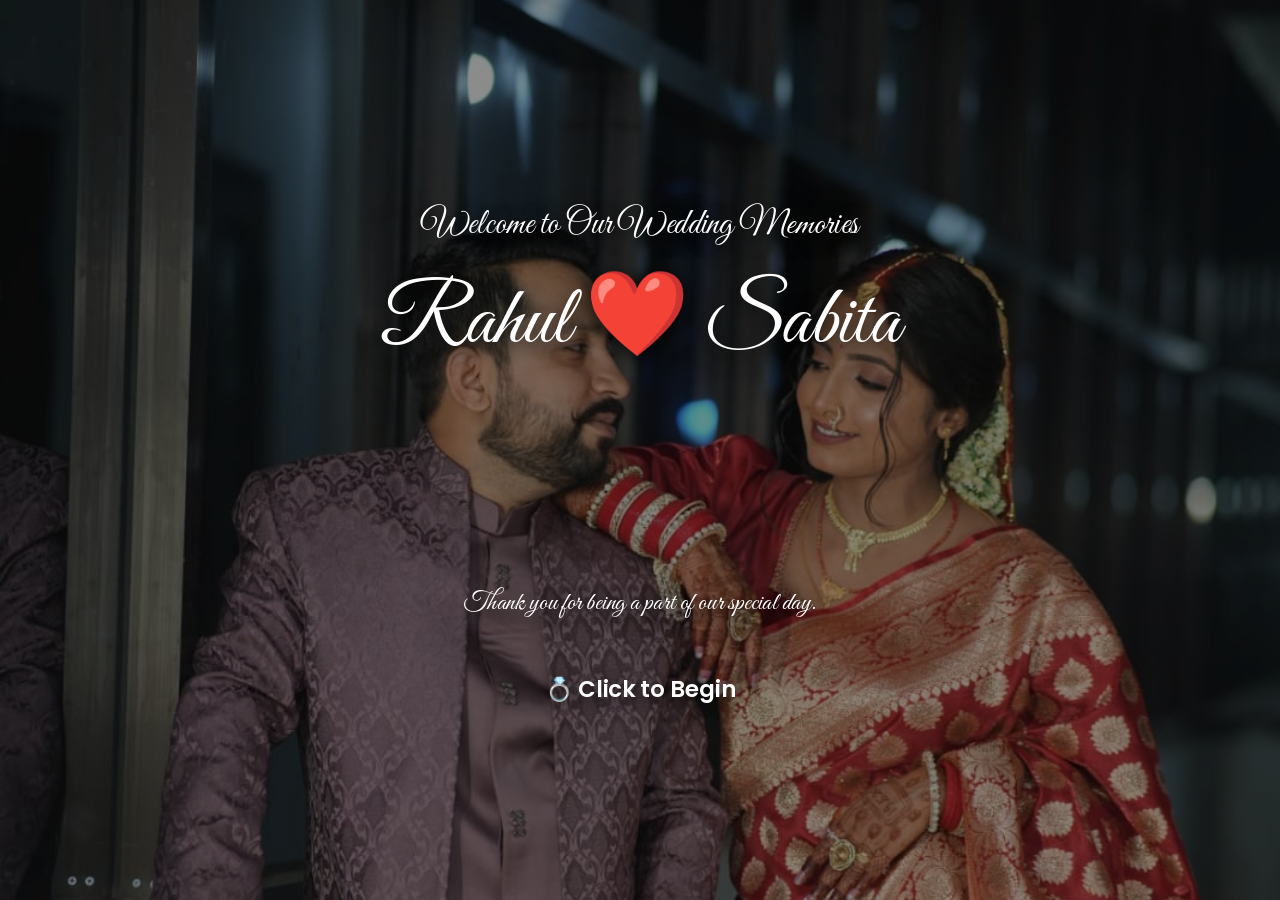
<file: index.html>
<!DOCTYPE html>
<html lang="en">
<head>
    <meta charset="UTF-8">
    <meta name="viewport" content="width=device-width, initial-scale=1.0">
    <title>Rahul & Sabita's Wedding Memories</title>

    <link rel="stylesheet" href="style.css">

    <link href="https://fonts.googleapis.com/css2?family=Great+Vibes&family=Cormorant+Garamond:wght@300;400;500;600&family=Poppins:wght@300;400;500&display=swap" rel="stylesheet">
</head>
<body>

<section class="welcome-screen">

    <div class="overlay"></div>

    <div class="content">

        <h3>
            Welcome to Our Wedding Memories
        </h3>

        <h1>Rahul ❤️ Sabita</h1>

        <p class="thanks">
            Thank you for being a part of our special day.
        </p>

        <div class="swipe">
            💍 Click to Begin
        </div>

    </div>

</section>

<script src="script.js"></script>

</body>
</html>
</file>
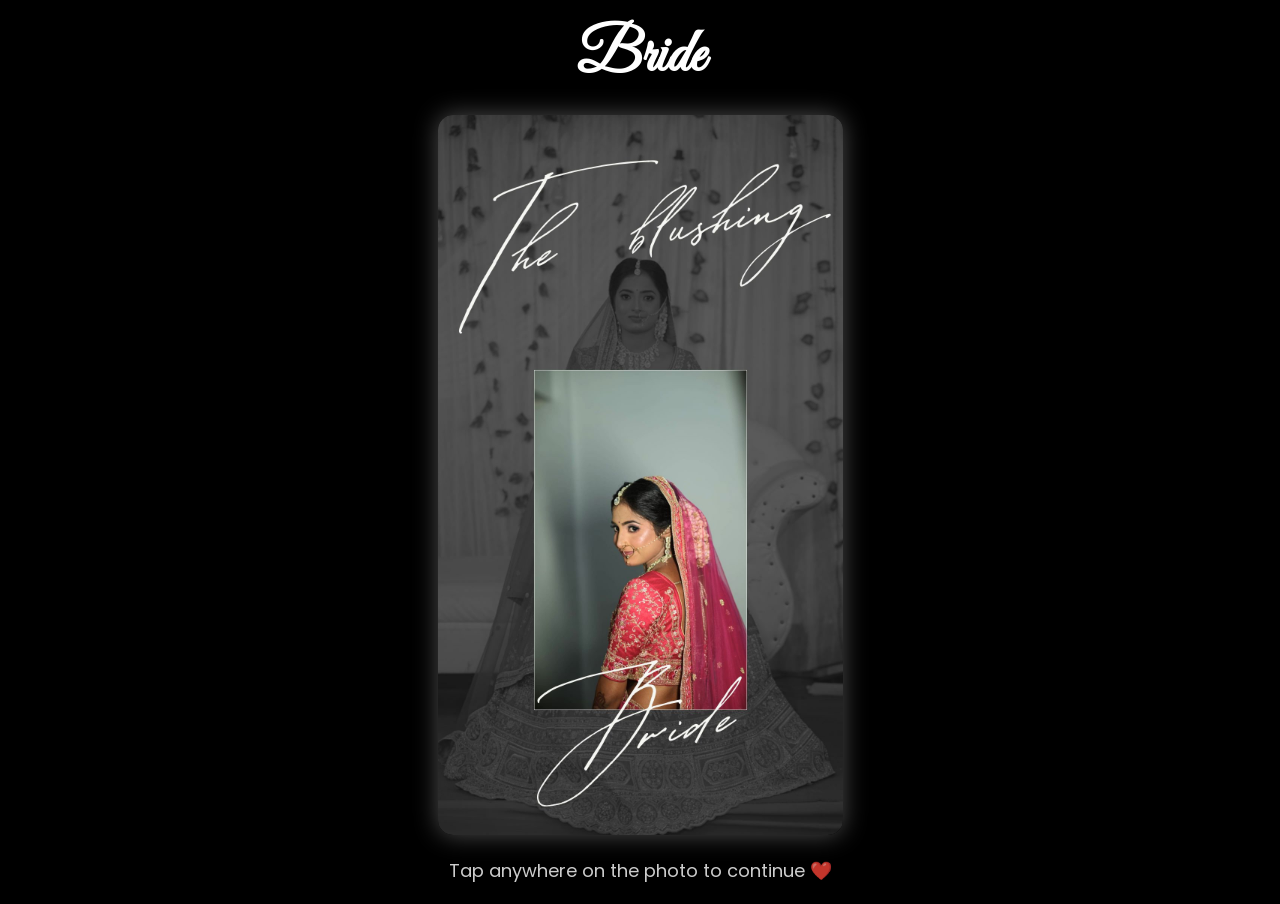
<file: bride.html>
<!DOCTYPE html>
<html lang="en">
<head>
<meta charset="UTF-8">
<meta name="viewport" content="width=device-width, initial-scale=1.0">

<title>Bride Memories</title>

<link rel="stylesheet" href="bride.css">

<link href="https://fonts.googleapis.com/css2?family=Great+Vibes&family=Poppins:wght@300;400;500&display=swap" rel="stylesheet">

</head>

<body>

<div class="container">

    <h1 id="categoryName">Solo</h1>

    <img id="mainPhoto">

    <p>Tap anywhere on the photo to continue ❤️</p>

</div>

<audio id="bgMusic" loop preload="auto"></audio>

<script src="bride.js"></script>

</body>
</html>
</file>
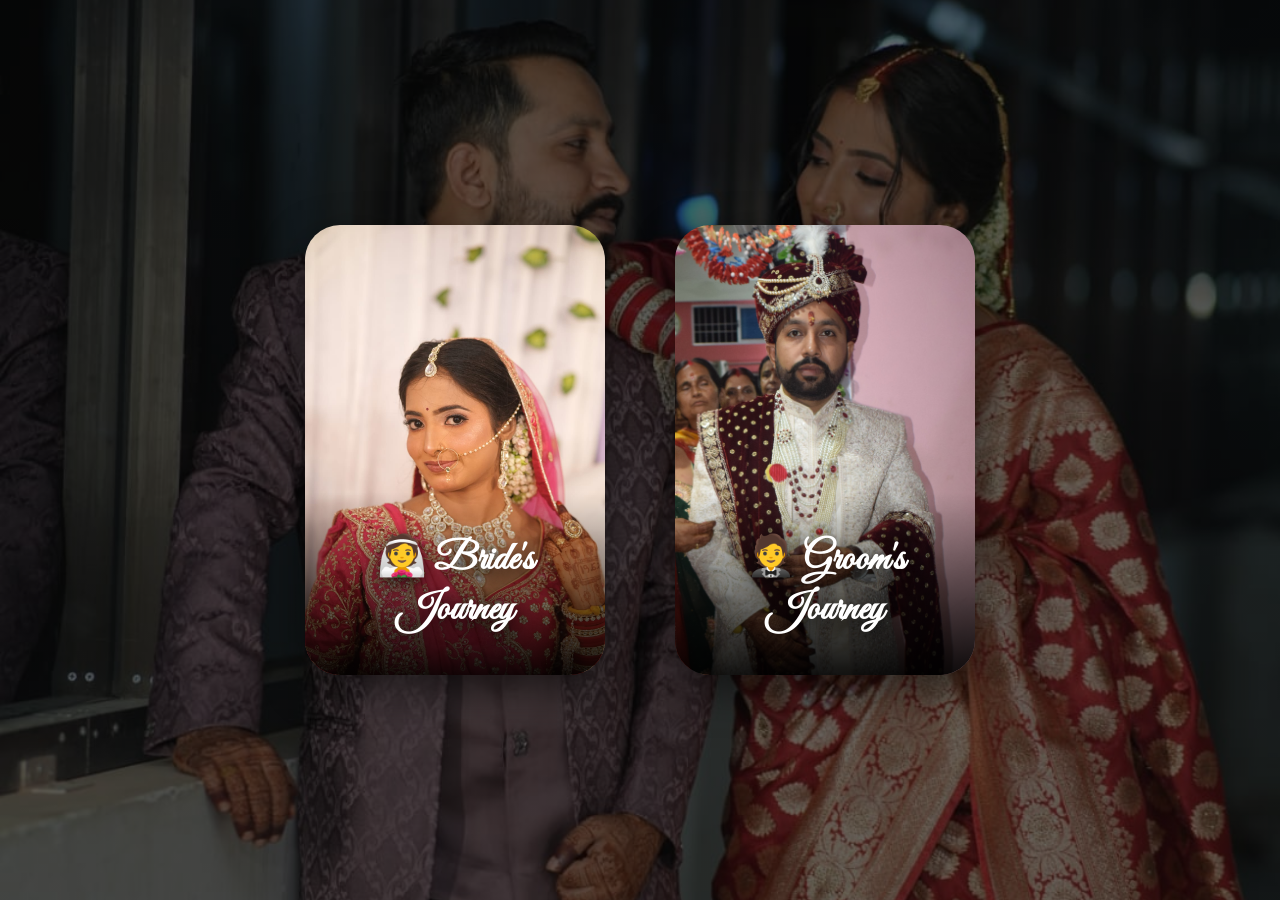
<file: selection.html>
<!DOCTYPE html>
<html lang="en">
<head>
    <meta charset="UTF-8">
    <meta name="viewport" content="width=device-width, initial-scale=1.0">
    <title>Memory Lane</title>

    <link rel="stylesheet" href="selection.css">

    <link href="https://fonts.googleapis.com/css2?family=Great+Vibes&family=Poppins:wght@300;400;500;600&display=swap" rel="stylesheet">
</head>
<body>

<div class="card" id="brideCard">
    <img src="images/bride-cover.jpg" alt="Bride">
    <div class="overlay">
        <h2>👰 Bride's Journey</h2>
    </div>
</div>

<div class="card" id="groomCard">
    <img src="images/groom-cover.jpg" alt="Groom">
    <div class="overlay">
        <h2>🤵 Groom's Journey</h2>
    </div>
</div>

<script src="selection.js"></script>

</body>
</html>
</file>
<file: style.css>
@import url('https://fonts.googleapis.com/css2?family=Great+Vibes&family=Poppins:wght@300;400;500;600&display=swap');

*{
    margin:0;
    padding:0;
    box-sizing:border-box;
}

body{
    overflow:hidden;
    font-family:'Poppins',sans-serif;
}

.welcome-screen{
    width:100%;
    height:100vh;
    background:
        linear-gradient(
            rgba(0,0,0,0.45),
            rgba(0,0,0,0.45)
        ),
        url('assets/backgrounds/welcome.jpg');

    background-size:cover;
    background-position:center 30%;
    background-repeat:no-repeat;

    display:flex;
    justify-content:center;
    align-items:center;
    text-align:center;
    color:white;
}

.content{
    width:90%;
    max-width:1200px;
    transform:scale(0.88);
}

/* Welcome Text */
.content h3{
    font-size:40px;
    font-family:'Great Vibes',cursive;
    font-weight:400;
    margin-bottom:30px;
    position:relative;
    top:10px;
    text-shadow:0 5px 25px rgba(0,0,0,0.9);
}

/* Rahul ❤️ Sabita */
.content h1{
    font-size:95px;
    font-family:'Great Vibes',cursive;
    font-weight:400;
    margin-bottom:240px;
    text-shadow:0 5px 25px rgba(0,0,0,0.9);
}

/* Thank You Text */
.thanks{
    font-size:30px;
    font-family:'Great Vibes',cursive;
    font-weight:400;
    margin-bottom:60px;
    text-shadow:0 5px 20px rgba(0,0,0,0.9);
}

/* Swipe Text */
.swipe{
    font-size:26px;
    font-family:'Poppins',sans-serif;
    font-weight:600;
    text-shadow:0 5px 20px rgba(0,0,0,0.8);
    animation:updown 1.5s infinite;
}

@keyframes updown{
    0%{
        transform:translateY(0);
    }
    50%{
        transform:translateY(-15px);
    }
    100%{
        transform:translateY(0);
    }
}

/* Tablet */
@media(max-width:768px){

    .content{
        transform:scale(0.95);
    }

    .content h3{
        font-size:30px;
        top:-70px;
    }

    .content h1{
        font-size:70px;
        margin-bottom:180px;
    }

    .thanks{
        font-size:30px;
    }

    .swipe{
        font-size:20px;
    }
}

/* Mobile */
@media(max-width:480px){

    .content{
        transform:scale(1);
    }

    .content h3{
        font-size:22px;
        top:-40px;
    }

    .content h1{
        font-size:50px;
        margin-bottom:120px;
    }

    .thanks{
        font-size:18px;
    }

    .swipe{
        font-size:18px;
    }
}
</file>
<file: bride.css>
*{
    margin:0;
    padding:0;
    box-sizing:border-box;
}

body{

margin:0;
padding:20px 0;

background:#000;

display:flex;

justify-content:center;
align-items:flex-start;

min-height:100vh;

font-family:Poppins,sans-serif;

overflow-y:auto;
overflow-x:hidden;

}

.container{
    text-align:center;
    color:white;
}

#categoryName{
    font-family:'Great Vibes',cursive;
    font-size:60px;
    margin-bottom:20px;
}

#mainPhoto{
    max-width:90vw;
    max-height:80vh;
    width:auto;
    height:auto;
    object-fit:contain;
    border-radius:15px;
    cursor:pointer;
    box-shadow:0 0 25px rgba(255,255,255,.3);
    transition:.4s;
}

#mainPhoto:hover{
    transform:scale(1.02);
}

p{
    margin-top:15px;
    font-size:18px;
    opacity:.8;
}

.fadeOut{
    animation:fadeOut .5s forwards;
}

.fadeIn{
    animation:fadeIn .5s forwards;
}

@keyframes fadeOut{
    from{
        opacity:1;
    }
    to{
        opacity:0;
    }
}

@keyframes fadeIn{
    from{
        opacity:0;
    }
    to{
        opacity:1;
    }
}
</file>
<file: selection.css>
@import url('https://fonts.googleapis.com/css2?family=Great+Vibes&family=Poppins:wght@300;400;500;600&display=swap');

*{
    margin:0;
    padding:0;
    box-sizing:border-box;
}

body{
    min-height:100vh;
    font-family:'Poppins',sans-serif;

    background:
        linear-gradient(rgba(0,0,0,0.6),
        rgba(0,0,0,0.6)),
        url('assets/backgrounds/welcome.jpg');

    background-size:cover;
    background-position:center;
    background-repeat:no-repeat;

    display:flex;
    justify-content:center;
    align-items:center;
    gap:70px; /* cards ke beech distance */
    padding:30px;
}

.card{
    width: 300px;
    height:450px;
    position:relative;
    border-radius:35px;
    overflow:hidden;
    cursor:pointer;
    transition:0.5s;
    box-shadow:0 15px 40px rgba(0,0,0,0.5);
}

.card:hover{
    transform:scale(1.05);
}

.card img{
    width:100%;
    height:100%;
    object-fit:cover;
}

.overlay{
    position:absolute;
    left:0;
    right:0;
    bottom:0;
    padding:40px;
    background:linear-gradient(
        transparent,
        rgba(0,0,0,0.9)
    );
}

.overlay h2{
    color:white;
    font-size:40px;
    font-family:'Great Vibes',cursive;
    text-align:center;
    text-shadow:0 5px 20px rgba(0,0,0,0.8);
}

@media(max-width:1000px){

    body{
        flex-direction:column;
        gap:40px;
        padding:40px 20px;
    }

    .card{
        width:300px;
        height:450px;
    }

    .overlay h2{
        font-size:45px;
    }
}

@media(max-width:480px){

    .card{
        width:250px;
        height:400px;
    }

    .overlay h2{
        font-size:38px;
    }
}
</file>
